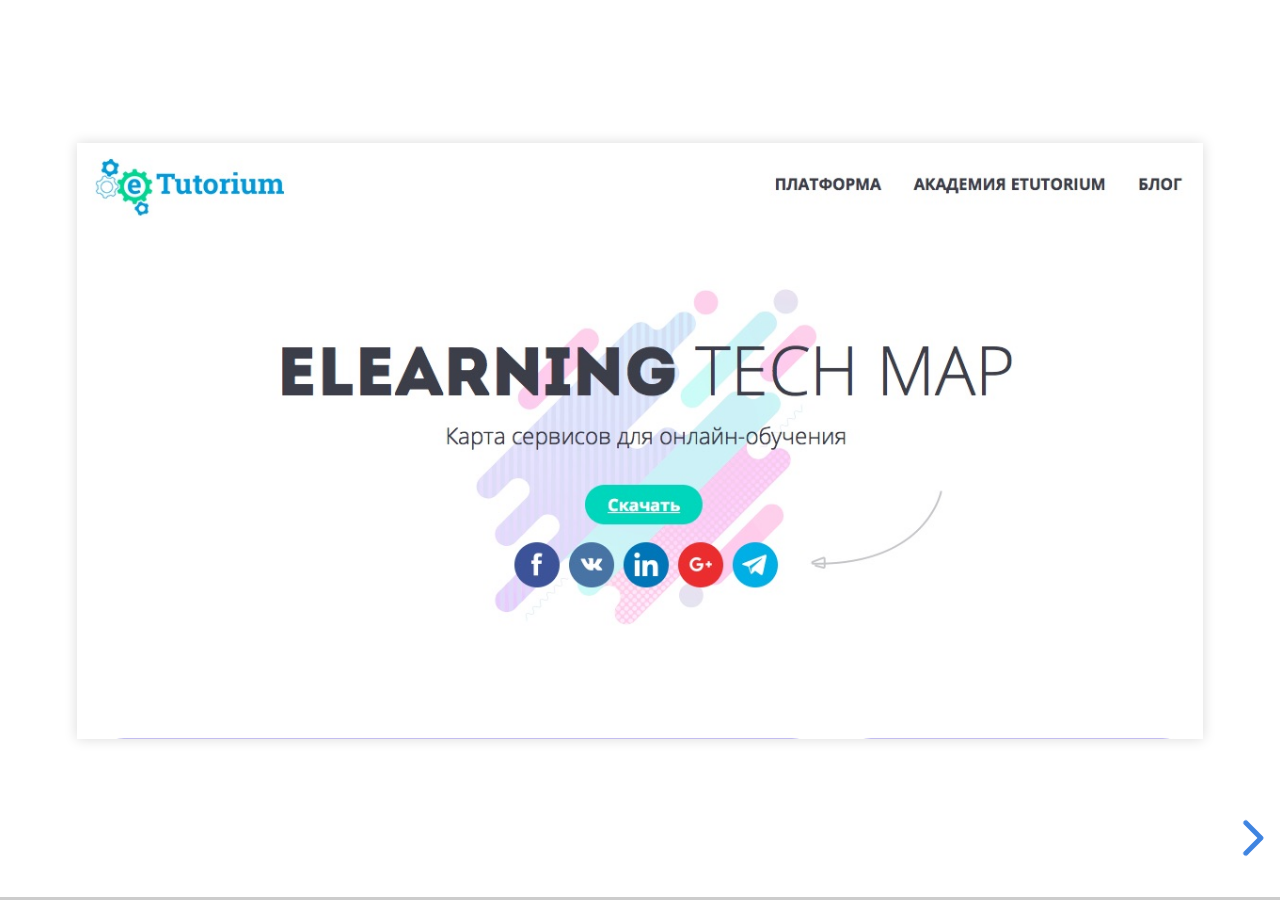
<file: digital_resources/index.html>
<!doctype html>
<html>
	<head>
		<meta charset="utf-8">
		<meta name="viewport" content="width=device-width, initial-scale=1.0, maximum-scale=1.0, user-scalable=no">

		<title>Digital resources</title>

		<link rel="stylesheet" href="css/reset.css">
		<link rel="stylesheet" href="css/reveal.css">
		<link rel="stylesheet" href="css/theme/white.css" id="theme">
		<!-- Theme used for syntax highlighting of code -->
		<link rel="stylesheet" href="lib/css/monokai.css">

		<!-- Printing and PDF exports -->
		<script>
			var link = document.createElement( 'link' );
			link.rel = 'stylesheet';
			link.type = 'text/css';
			link.href = window.location.search.match( /print-pdf/gi ) ? 'css/print/pdf.css' : 'css/print/paper.css';
			document.getElementsByTagName( 'head' )[0].appendChild( link );
		</script>
	</head>
	<body>
		<div class="reveal">
			<div class="slides">
				<section id="themes">
						<!-- <h2>Путеводитель по</h2> -->
						<!-- <h1>ELEARNING TECH MAP</h1> -->
						<img src="img/external-content.duckduckgo.com.jfif" alt="">	 
						<!-- <img height="200px" src="img/digital_resources.png" alt=""> -->
						
						<aside class="notes">
								Меня зовут Александр Мангазеев. Я учитель информатики НМБОУ "Гимназия №11"
								
								Я занимаюсь изучением различных IT технологий. И сегодня мы поговорим на данную 
								тему
								</aside>
				</section>
				<section  data-markdown><script type="text/template">
					## 📝 Содержание
					
					* Презентация Reveal.js
					* Презентация в [Prezi](http://prezi.com)
					* Социальная сеть программистов - [GitHub](https://github.com)
					* Тренеровки программированию [CodeWars](https://www.codewars.com)
					* Google Colaboratory
					* [Дистанционная подготовка по информатике](http://informatics.msk.ru)
					* [Робототехника](https://www.tinkercad.com)
					* Яндекс диск
					* [Дистанционное обучение](http://www.do.gymn11.ru)
					* [Квест для изучения Python](http://test.gymn11.ru)
					* [Youtube](https://www.youtube.com/watch?v=eqSunHWhN6M&list=PL_xGq5N0OxdvXInJaKK9H6WNfd8Mxcs3I)
					
					<aside class="notes">
				  Меня зовут Александр Мангазеев. Я учитель информатики НМБОУ "Гимназия №11"
					
					Я занимаюсь изучением различных IT технологий. И сегодня мы поговорим на данную 
					тему
					</aside>
					</script></section>
					
					<section>
						<section data-markdown>
							## Презентация 
							### Reveal.js
							
							* Открывается на любом компьютере, вне зависимости от операционной системы
							* Не требует установки дополнительного ПО 
							* Открывается не только на ПК, но и на планшетах и даже смартфонах
						</section>
						<section>
							<section id="themes">
								<h2>Themes</h2>
								<p>
									в reveal.js есть встроенные темы: <br>
									<!-- Hacks to swap themes after the page has loaded. Not flexible and only intended for the reveal.js demo deck. -->
									<a href="#" onclick="document.getElementById('theme').setAttribute('href','css/theme/black.css'); return false;">Black </a> -
									<a href="#" onclick="document.getElementById('theme').setAttribute('href','css/theme/white.css'); return false;">White (default)</a> -
									<a href="#" onclick="document.getElementById('theme').setAttribute('href','css/theme/league.css'); return false;">League</a> -
									<a href="#" onclick="document.getElementById('theme').setAttribute('href','css/theme/sky.css'); return false;">Sky</a> -
									<a href="#" onclick="document.getElementById('theme').setAttribute('href','css/theme/beige.css'); return false;">Beige</a> -
									<a href="#" onclick="document.getElementById('theme').setAttribute('href','css/theme/simple.css'); return false;">Simple</a> <br>
									<a href="#" onclick="document.getElementById('theme').setAttribute('href','css/theme/serif.css'); return false;">Serif</a> -
									<a href="#" onclick="document.getElementById('theme').setAttribute('href','css/theme/blood.css'); return false;">Blood</a> -
									<a href="#" onclick="document.getElementById('theme').setAttribute('href','css/theme/night.css'); return false;">Night</a> -
									<a href="#" onclick="document.getElementById('theme').setAttribute('href','css/theme/moon.css'); return false;">Moon</a> -
									<a href="#" onclick="document.getElementById('theme').setAttribute('href','css/theme/solarized.css'); return false;">Solarized</a>
								</p>
							</section>
						</section>

						<section>
							<h2>Подсветка кода</h2>
							<pre><code class="hljs" data-trim data-line-numbers="4,8-9">
		import React, { useState } from 'react';
		
		function Example() {
			const [count, setCount] = useState(0);
		
			return (
				&lt;div&gt;
					&lt;p&gt;You clicked {count} times&lt;/p&gt;
					&lt;button onClick={() =&gt; setCount(count + 1)}&gt;
						Click me
					&lt;/button&gt;
				&lt;/div&gt;
			);
		}
							</code></pre>
							<p>Работает для любого языка программирования</p>
									</section>

					</section>
		<section>
			<section>
				<h2> Презентация в Prezi </h2>
				<img src="img/prezi.PNG" alt="">
			</section>
			<section>
				<img src="img/prezi_2.JPG" alt="">
			</section>
		</section>
		<section>
			<section data-markdown>
				## GitHub
			

				* Умение работать в команде
				* Привычка сохранять свой код
				* Умение делать коммиты
				* Мониторинг профилей
			</section>
			<section>
				
				<img src="img/github.PNG" alt="">
			</section>
		</section>
				
		<section>
			<section>
				<h2>CodeWars</h2>
				<img src="img/CodeWars.PNG" alt="">
			</section>
			<section>
				<h2>Клан школы</h2>
				<img src="img/CodeWarsClan.PNG" alt="">
			</section>
		</section>

		<section>
			<section>
					<h2>Google Colaboratory</h2>
					<img src="img/GoogleColabs.JPG" alt="">
			</section>
			<section>
				<h2>Jupyter Notebook</h2>
				<img src="img/jupiternotebook.JPG" alt="">
			</section>
			
		</section>
		
		<section>
			<section>
				<h3>Дистанционная подготовка по информатике</h3>
				<img src="img/informatics.JPG" alt="">
			</section>
			<section>
				<h3>Результаты учащихся</h3>
				<img src="img/informaticsReport.JPG" alt="">
			</section>
		</section>

		<section>
			<h2>Tinkercad</h2>
			<img src="img/tinkercad.JPG" alt="">
		</section>
		
		<section>
			<h2>Яндекс диск</h2>
			<img src="img/YandexDisk.JPG" alt="">
		</section>

		<section>
			<h2>Система ДО в Гимназии</h2>
			 <a href="http://www.do.gymn11.ru"></a>
			 <img src="img/doGymn11.JPG" alt="">
		</section>
		
		<section>
			<h2>Квест по изучению программирования</h2>
			<div style="display: flex; justify-content: space-around;">
				<img style="height: 400px;" src="img/pq_1.PNG" alt="">
				<img style="height: 400px;" src="img/pq_2.PNG" alt="">
				<img style="height: 400px;" src="img/pq_3.PNG" alt="">
			</div>
		</section>

		<section>	
			<a href="https://www.youtube.com/watch?v=2DvunygG-Qg&t=1s"><img src="img/youtube.JPG" alt=""></a>
		</section>
		</div>

		<script src="js/reveal.js"></script>

		<script>
			// More info about config & dependencies:
			// - https://github.com/hakimel/reveal.js#configuration
			// - https://github.com/hakimel/reveal.js#dependencies
			Reveal.initialize({
				dependencies: [
					{ src: 'plugin/markdown/marked.js' },
					{ src: 'plugin/markdown/markdown.js' },
					{ src: 'plugin/notes/notes.js', async: true },
					{ src: 'plugin/highlight/highlight.js', async: true }
				]
			});
		</script>
	</body>
</html>
</file>
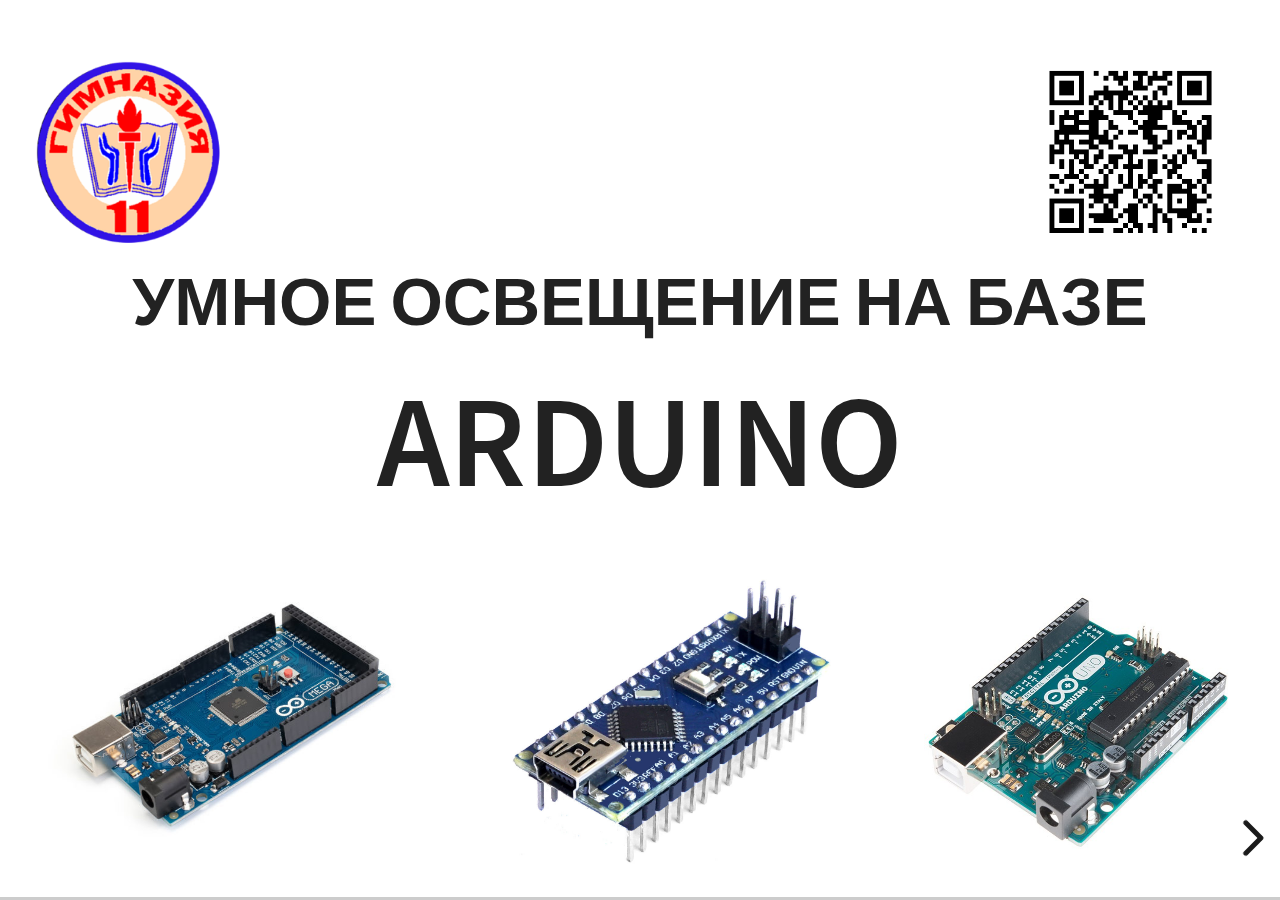
<file: public_lesson_arduino/index.html>
<!doctype html>
<html>
	<head>
		<meta charset="utf-8">
		<meta name="viewport" content="width=device-width, initial-scale=1.0, maximum-scale=1.0, user-scalable=no">

		<title>Arduino</title>

		<link rel="stylesheet" href="css/reset.css">
		<link rel="stylesheet" href="css/reveal.css">
		<link rel="stylesheet" href="css/theme/white.css" id="theme">
		<link rel="stylesheet" href="css/style.css">
		<!-- Theme used for syntax highlighting of code -->
		<link rel="stylesheet" href="lib/css/monokai.css">

		<!-- Printing and PDF exports -->
		<script>
			var link = document.createElement( 'link' );
			link.rel = 'stylesheet';
			link.type = 'text/css';
			link.href = window.location.search.match( /print-pdf/gi ) ? 'css/print/pdf.css' : 'css/print/paper.css';
			document.getElementsByTagName( 'head' )[0].appendChild( link );
		</script>
	</head>
	<body>
		<div class="reveal">
			<div class="slides">
				<section>
					<div class="picture"> 
						<img src="img/logo.png" alt="" style="max-height: 150px; margin-left: -10px; padding-left: 0; border:0">
						<img src="img/qr.png" alt="" style="max-height: 150px;">
						
						</div>
					<h3>Умное освещение на базе</h3>
					<h1>Arduino</h1>
					<div class="picture">
						<img class="pic3" src="img/Arduino_Mega.jpg" alt="" style="max-height: 300px;">
						<img class="pic3" src="img/Arduino_Nano.jpg" alt="" style="max-height: 150px;">
						<img class="pic3" src="img/arduino_uno.jpg" alt="" style="max-height: 300px;">
					</div>
					</section>

				<section id="fragments">
		
					<div class="picture">
						<img class="pic3" src="img/arduino_kit.jpg" alt="">
						<img class="pic3" src="img/lego.jpg" alt="">
					</div>			
					<h2>Arduino & Lego</h2>
							
					<p class="fragment"> <b>Цена: </b>1 500  & 20 000 </p>
					<p class="fragment"> <b>Цена деталей:</b> для проектов</p>
					<p class="fragment"> <b>Порог вхождения: </b>Сложно & Легко</p>
				</section>
				<section>
					<h2>Проект</h2>
					<h4>Умное освещение</h4>
					 <ul>
						 <li style="text-align: justify;">
							В этом эксперименте светодиод должен включаться при падении уровня освещенности ниже порога, заданного потенциометром. 
						 </li>
						 <li style="text-align: justify;">
							Светодиод загорается от шума и держится определенное время. 
						 </li>
					 </ul>
				</section>
				<section>
					<section>
						<h2>Основные компоненты</h2>
					</section>
					<section>
						<h2>RGB Светодиод</h2>
						 <p style="text-align: justify; font-size: 28px;">
								<img class="leftpic" src="img/rgb.jpg" alt="">
							Для отображения всей палитры оттенков вполне достаточно три цвета (Red — красный, Green — зеленый, Blue — синий). 
							<br>
							Смешивая цвета в разной пропорции можно получить практически любой цвет.
							<br>
							Преимущества RGB светодиодов в простоте конструкции, небольших габаритах и высоком КПД светоотдачи.
							<br>
							Вы можете подавать различное значение ШИМ-сигнала в диапазоне от 0 до 255, что позволит получить практически любой цвет из 16 000 000 возможных.
							<br>
							На плате модуля расположен штыревой соединитель имеющий 4 контакта с обозначениями. По одному на каждый цвет и один общий ктод.
						 </p>
					</section>
					<section>
						<h2>Модуль микрофона</h2>
						<p style="text-align: justify; font-size: 28px;">
							<img class="leftpic pic3" src="img/microphon.jpg" alt="">
							На аналоговом выходе АО, в режиме реального времени, появляется напряжение, уровень которого зависит от уровня сигнала, принимаемого микрофоном.
							<br>
							Когда уровень сигнала превышает порог, который устанавливается с помощью подстроечного резистора на плате модуля, то на дискретном выходе D0 появляется сигнала высокого уровня.
						<ul style="text-align: justify; font-size: 28px;">
							Данный модуль имеет 4 вывода для подключения к внешним устройствам:
							<li style="margin-left: 50px;">AD – выход аналогового сигнала</li>
							<li style="margin-left: 50px;">G – GND</li>
							<li style="margin-left: 50px;">+ - +5V</li>
							<li style="margin-left: 50px;">D0 – выход дискретного сигнала</li>
						</ul>
						</p>
					</section>
					<section>
						<h2>Фоторезистор</h2>
						<p style="text-align: justify; font-size: 28px;">
							<img class="leftpic pic3" src="img/photo_resistor.jpg" alt="">
							Фоторезисторы дают возможность определять интенсивность освещения.
							<br>
							Они маленькие, недорогие, требуют мало энергии, легки в использовании, практически не подвержены износу.
							<br>
							Именно из-за этого они часто используются в игрушках, гаджетах и приспособлениях. 
							<br>
							Фоторезисторы по своей сути являются резисторами, которые изменяют свое сопротивление (измеряется в Ом) в зависимости от того, какое количество света попадает на их чувствительные элементы. 
							<br>
							Подключите одну ногу фоторезистора к 5 В, вторую к аналоговому пину Analog 0. После этого подключите резистор на 10 кОм между Analog 0 и землей. 
						</p>
					</section>
					<section>
						<h2>Потенциометр</h2>
						<p style="text-align: justify; font-size: 28px;">
							<img class="leftpic pic3" src="img/potenciometr.jpg" alt="">
							Потенциометры — это регулируемые делители напряжения, которые предназначены для регулирования напряжения при неизменной величине тока, и выполненные по типу переменного резистора.
							<br>
							Наиболее популярным стал переменный однооборотный резистор. Он широко применяется в радиотехнике в качестве регулятора громкости, и в других устройствах.
							<br>
							Подключите левую (или правую) ногу потенциометра к 5В, среднюю к аналоговому пину. Оставшуюся правую (или левую) подключите к земле. 
						</p>
					</section>
				</section>
				<section data-markdown>
					###  Необходимое оборудование:

					*	Arduino Uno
					*	Макетная плата	
					*	Фоторезистор	
					*	RGB Светодиод	
					* Микрофон	
					*	Резистор 10 кОм	
					* Потенциометр
					*	Провода различной длины
				</section >

				<section>
					<section>
						<h2>Схема проекта</h2>
					</section>
					<section>
						<img style="width: 70%;"	src="img/maket_schem.jpg" alt="">
					</section>
				</section>
				
				<section>
					<h2>Проверка оборудования</h2>
				</section>
				<!-- code project -->
			<section>
				<h2>Scetch</h2>
				<pre><code class="hljs" data-trim data-line-numbers="1-45">
					#define blue 6
					#define green 3
					#define fr A0
					#define mic A2
					#define pt A4
					
					void setup() {
					 Serial.begin(9600);
					 pinMode(blue, OUTPUT);
					 pinMode(green, OUTPUT);
					 //тестирование оборудования
					 digitalWrite(blue, HIGH);
					 delay(500);
					 digitalWrite(blue, LOW);
					 digitalWrite(green, HIGH);
					 delay(500);
					 digitalWrite(green, LOW);
					}
					
					void loop() {
						//считываем показания с датчиков
						int fr_val = analogRead(fr);
						int mic_val = analogRead(mic);
						int pt_val = analogRead(pt);
						//выводим данные на монитор портов 
						//Serial.println(fr_val);
						Serial.println(mic_val);
						//Serial.println(pt_val);
						Serial.println("-----------------");
						delay(100);
						//сравниваем показания фоторезистора и потонцеометра
						bool dark = fr_val < pt_val;
						if (dark) {
							digitalWrite(blue, HIGH);
						}
						else {
							digitalWrite(blue, LOW);
						}
						//обрабатываем данные с микрофона
						if (mic_val > 48){
							digitalWrite(green, HIGH);
							delay(3000);
							digitalWrite(green, LOW); 
						}
					}
				</code></pre>
				<p>Код проекта находится в рабочей папке: Документы\Arduino\progs\public_lesson</p>
			</section>
				<section data-markdown>
					### Задание для самостоятельного решения

					* Загрузите код на Arduino
					* Запустите монитор портов и проверьте показания поступающие с датчиков
					* Сделайте соответствующие поправки в коде
					* Измените паузу свечения светодиода
				</section >
			</div>
		</div>

		<script src="js/reveal.js"></script>

		<script>
			// More info about config & dependencies:
			// - https://github.com/hakimel/reveal.js#configuration
			// - https://github.com/hakimel/reveal.js#dependencies
			Reveal.initialize({
				dependencies: [
					{ src: 'plugin/markdown/marked.js' },
					{ src: 'plugin/markdown/markdown.js' },
					{ src: 'plugin/notes/notes.js', async: true },
					{ src: 'plugin/highlight/highlight.js', async: true }
				]
			});
		</script>
	</body>
</html>
</file>
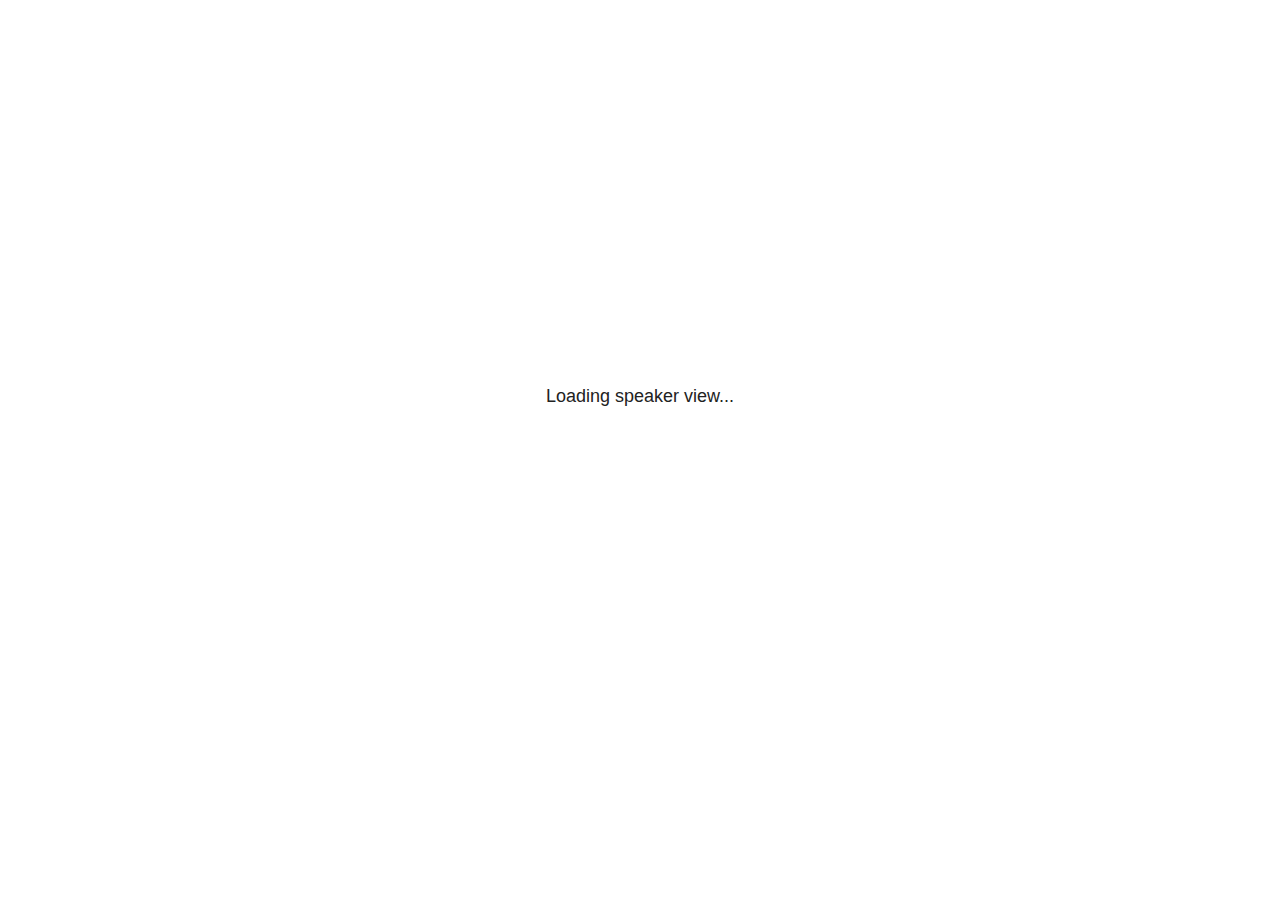
<file: digital_resources/plugin/notes/notes.html>
<!doctype html>
<html lang="en">
	<head>
		<meta charset="utf-8">

		<title>reveal.js - Slide Notes</title>

		<style>
			body {
				font-family: Helvetica;
				font-size: 18px;
			}

			#current-slide,
			#upcoming-slide,
			#speaker-controls {
				padding: 6px;
				box-sizing: border-box;
				-moz-box-sizing: border-box;
			}

			#current-slide iframe,
			#upcoming-slide iframe {
				width: 100%;
				height: 100%;
				border: 1px solid #ddd;
			}

			#current-slide .label,
			#upcoming-slide .label {
				position: absolute;
				top: 10px;
				left: 10px;
				z-index: 2;
			}

			#connection-status {
				position: absolute;
				top: 0;
				left: 0;
				width: 100%;
				height: 100%;
				z-index: 20;
				padding: 30% 20% 20% 20%;
				font-size: 18px;
				color: #222;
				background: #fff;
				text-align: center;
				box-sizing: border-box;
				line-height: 1.4;
			}

			.overlay-element {
				height: 34px;
				line-height: 34px;
				padding: 0 10px;
				text-shadow: none;
				background: rgba( 220, 220, 220, 0.8 );
				color: #222;
				font-size: 14px;
			}

			.overlay-element.interactive:hover {
				background: rgba( 220, 220, 220, 1 );
			}

			#current-slide {
				position: absolute;
				width: 60%;
				height: 100%;
				top: 0;
				left: 0;
				padding-right: 0;
			}

			#upcoming-slide {
				position: absolute;
				width: 40%;
				height: 40%;
				right: 0;
				top: 0;
			}

			/* Speaker controls */
			#speaker-controls {
				position: absolute;
				top: 40%;
				right: 0;
				width: 40%;
				height: 60%;
				overflow: auto;
				font-size: 18px;
			}

				.speaker-controls-time.hidden,
				.speaker-controls-notes.hidden {
					display: none;
				}

				.speaker-controls-time .label,
				.speaker-controls-pace .label,
				.speaker-controls-notes .label {
					text-transform: uppercase;
					font-weight: normal;
					font-size: 0.66em;
					color: #666;
					margin: 0;
				}

				.speaker-controls-time, .speaker-controls-pace {
					border-bottom: 1px solid rgba( 200, 200, 200, 0.5 );
					margin-bottom: 10px;
					padding: 10px 16px;
					padding-bottom: 20px;
					cursor: pointer;
				}

				.speaker-controls-time .reset-button {
					opacity: 0;
					float: right;
					color: #666;
					text-decoration: none;
				}
				.speaker-controls-time:hover .reset-button {
					opacity: 1;
				}

				.speaker-controls-time .timer,
				.speaker-controls-time .clock {
					width: 50%;
				}

				.speaker-controls-time .timer,
				.speaker-controls-time .clock,
				.speaker-controls-time .pacing .hours-value,
				.speaker-controls-time .pacing .minutes-value,
				.speaker-controls-time .pacing .seconds-value {
					font-size: 1.9em;
				}

				.speaker-controls-time .timer {
					float: left;
				}

				.speaker-controls-time .clock {
					float: right;
					text-align: right;
				}

				.speaker-controls-time span.mute {
					opacity: 0.3;
				}

				.speaker-controls-time .pacing-title {
					margin-top: 5px;
				}

				.speaker-controls-time .pacing.ahead {
					color: blue;
				}

				.speaker-controls-time .pacing.on-track {
					color: green;
				}

				.speaker-controls-time .pacing.behind {
					color: red;
				}

				.speaker-controls-notes {
					padding: 10px 16px;
				}

				.speaker-controls-notes .value {
					margin-top: 5px;
					line-height: 1.4;
					font-size: 1.2em;
				}

			/* Layout selector */
			#speaker-layout {
				position: absolute;
				top: 10px;
				right: 10px;
				color: #222;
				z-index: 10;
			}
				#speaker-layout select {
					position: absolute;
					width: 100%;
					height: 100%;
					top: 0;
					left: 0;
					border: 0;
					box-shadow: 0;
					cursor: pointer;
					opacity: 0;

					font-size: 1em;
					background-color: transparent;

					-moz-appearance: none;
					-webkit-appearance: none;
					-webkit-tap-highlight-color: rgba(0, 0, 0, 0);
				}

				#speaker-layout select:focus {
					outline: none;
					box-shadow: none;
				}

			.clear {
				clear: both;
			}

			/* Speaker layout: Wide */
			body[data-speaker-layout="wide"] #current-slide,
			body[data-speaker-layout="wide"] #upcoming-slide {
				width: 50%;
				height: 45%;
				padding: 6px;
			}

			body[data-speaker-layout="wide"] #current-slide {
				top: 0;
				left: 0;
			}

			body[data-speaker-layout="wide"] #upcoming-slide {
				top: 0;
				left: 50%;
			}

			body[data-speaker-layout="wide"] #speaker-controls {
				top: 45%;
				left: 0;
				width: 100%;
				height: 50%;
				font-size: 1.25em;
			}

			/* Speaker layout: Tall */
			body[data-speaker-layout="tall"] #current-slide,
			body[data-speaker-layout="tall"] #upcoming-slide {
				width: 45%;
				height: 50%;
				padding: 6px;
			}

			body[data-speaker-layout="tall"] #current-slide {
				top: 0;
				left: 0;
			}

			body[data-speaker-layout="tall"] #upcoming-slide {
				top: 50%;
				left: 0;
			}

			body[data-speaker-layout="tall"] #speaker-controls {
				padding-top: 40px;
				top: 0;
				left: 45%;
				width: 55%;
				height: 100%;
				font-size: 1.25em;
			}

			/* Speaker layout: Notes only */
			body[data-speaker-layout="notes-only"] #current-slide,
			body[data-speaker-layout="notes-only"] #upcoming-slide {
				display: none;
			}

			body[data-speaker-layout="notes-only"] #speaker-controls {
				padding-top: 40px;
				top: 0;
				left: 0;
				width: 100%;
				height: 100%;
				font-size: 1.25em;
			}

			@media screen and (max-width: 1080px) {
				body[data-speaker-layout="default"] #speaker-controls {
					font-size: 16px;
				}
			}

			@media screen and (max-width: 900px) {
				body[data-speaker-layout="default"] #speaker-controls {
					font-size: 14px;
				}
			}

			@media screen and (max-width: 800px) {
				body[data-speaker-layout="default"] #speaker-controls {
					font-size: 12px;
				}
			}

		</style>
	</head>

	<body>

		<div id="connection-status">Loading speaker view...</div>

		<div id="current-slide"></div>
		<div id="upcoming-slide"><span class="overlay-element label">Upcoming</span></div>
		<div id="speaker-controls">
			<div class="speaker-controls-time">
				<h4 class="label">Time <span class="reset-button">Click to Reset</span></h4>
				<div class="clock">
					<span class="clock-value">0:00 AM</span>
				</div>
				<div class="timer">
					<span class="hours-value">00</span><span class="minutes-value">:00</span><span class="seconds-value">:00</span>
				</div>
				<div class="clear"></div>

				<h4 class="label pacing-title" style="display: none">Pacing – Time to finish current slide</h4>
				<div class="pacing" style="display: none">
					<span class="hours-value">00</span><span class="minutes-value">:00</span><span class="seconds-value">:00</span>
				</div>
			</div>

			<div class="speaker-controls-notes hidden">
				<h4 class="label">Notes</h4>
				<div class="value"></div>
			</div>
		</div>
		<div id="speaker-layout" class="overlay-element interactive">
			<span class="speaker-layout-label"></span>
			<select class="speaker-layout-dropdown"></select>
		</div>

		<script src="../../plugin/markdown/marked.js"></script>
		<script>

			(function() {

				var notes,
					notesValue,
					currentState,
					currentSlide,
					upcomingSlide,
					layoutLabel,
					layoutDropdown,
					pendingCalls = {},
					lastRevealApiCallId = 0,
					connected = false;

				var SPEAKER_LAYOUTS = {
					'default': 'Default',
					'wide': 'Wide',
					'tall': 'Tall',
					'notes-only': 'Notes only'
				};

				setupLayout();

				var connectionStatus = document.querySelector( '#connection-status' );
				var connectionTimeout = setTimeout( function() {
					connectionStatus.innerHTML = 'Error connecting to main window.<br>Please try closing and reopening the speaker view.';
				}, 5000 );

				window.addEventListener( 'message', function( event ) {

					clearTimeout( connectionTimeout );
					connectionStatus.style.display = 'none';

					var data = JSON.parse( event.data );

					// The overview mode is only useful to the reveal.js instance
					// where navigation occurs so we don't sync it
					if( data.state ) delete data.state.overview;

					// Messages sent by the notes plugin inside of the main window
					if( data && data.namespace === 'reveal-notes' ) {
						if( data.type === 'connect' ) {
							handleConnectMessage( data );
						}
						else if( data.type === 'state' ) {
							handleStateMessage( data );
						}
						else if( data.type === 'return' ) {
							pendingCalls[data.callId](data.result);
							delete pendingCalls[data.callId];
						}
					}
					// Messages sent by the reveal.js inside of the current slide preview
					else if( data && data.namespace === 'reveal' ) {
						if( /ready/.test( data.eventName ) ) {
							// Send a message back to notify that the handshake is complete
							window.opener.postMessage( JSON.stringify({ namespace: 'reveal-notes', type: 'connected'} ), '*' );
						}
						else if( /slidechanged|fragmentshown|fragmenthidden|paused|resumed/.test( data.eventName ) && currentState !== JSON.stringify( data.state ) ) {

							window.opener.postMessage( JSON.stringify({ method: 'setState', args: [ data.state ]} ), '*' );

						}
					}

				} );

				/**
				 * Asynchronously calls the Reveal.js API of the main frame.
				 */
				function callRevealApi( methodName, methodArguments, callback ) {

					var callId = ++lastRevealApiCallId;
					pendingCalls[callId] = callback;
					window.opener.postMessage( JSON.stringify( {
						namespace: 'reveal-notes',
						type: 'call',
						callId: callId,
						methodName: methodName,
						arguments: methodArguments
					} ), '*' );

				}

				/**
				 * Called when the main window is trying to establish a
				 * connection.
				 */
				function handleConnectMessage( data ) {

					if( connected === false ) {
						connected = true;

						setupIframes( data );
						setupKeyboard();
						setupNotes();
						setupTimer();
					}

				}

				/**
				 * Called when the main window sends an updated state.
				 */
				function handleStateMessage( data ) {

					// Store the most recently set state to avoid circular loops
					// applying the same state
					currentState = JSON.stringify( data.state );

					// No need for updating the notes in case of fragment changes
					if ( data.notes ) {
						notes.classList.remove( 'hidden' );
						notesValue.style.whiteSpace = data.whitespace;
						if( data.markdown ) {
							notesValue.innerHTML = marked( data.notes );
						}
						else {
							notesValue.innerHTML = data.notes;
						}
					}
					else {
						notes.classList.add( 'hidden' );
					}

					// Update the note slides
					currentSlide.contentWindow.postMessage( JSON.stringify({ method: 'setState', args: [ data.state ] }), '*' );
					upcomingSlide.contentWindow.postMessage( JSON.stringify({ method: 'setState', args: [ data.state ] }), '*' );
					upcomingSlide.contentWindow.postMessage( JSON.stringify({ method: 'next' }), '*' );

				}

				// Limit to max one state update per X ms
				handleStateMessage = debounce( handleStateMessage, 200 );

				/**
				 * Forward keyboard events to the current slide window.
				 * This enables keyboard events to work even if focus
				 * isn't set on the current slide iframe.
				 *
				 * Block F5 default handling, it reloads and disconnects
				 * the speaker notes window.
				 */
				function setupKeyboard() {

					document.addEventListener( 'keydown', function( event ) {
						if( event.keyCode === 116 || ( event.metaKey && event.keyCode === 82 ) ) {
							event.preventDefault();
							return false;
						}
						currentSlide.contentWindow.postMessage( JSON.stringify({ method: 'triggerKey', args: [ event.keyCode ] }), '*' );
					} );

				}

				/**
				 * Creates the preview iframes.
				 */
				function setupIframes( data ) {

					var params = [
						'receiver',
						'progress=false',
						'history=false',
						'transition=none',
						'autoSlide=0',
						'backgroundTransition=none'
					].join( '&' );

					var urlSeparator = /\?/.test(data.url) ? '&' : '?';
					var hash = '#/' + data.state.indexh + '/' + data.state.indexv;
					var currentURL = data.url + urlSeparator + params + '&postMessageEvents=true' + hash;
					var upcomingURL = data.url + urlSeparator + params + '&controls=false' + hash;

					currentSlide = document.createElement( 'iframe' );
					currentSlide.setAttribute( 'width', 1280 );
					currentSlide.setAttribute( 'height', 1024 );
					currentSlide.setAttribute( 'src', currentURL );
					document.querySelector( '#current-slide' ).appendChild( currentSlide );

					upcomingSlide = document.createElement( 'iframe' );
					upcomingSlide.setAttribute( 'width', 640 );
					upcomingSlide.setAttribute( 'height', 512 );
					upcomingSlide.setAttribute( 'src', upcomingURL );
					document.querySelector( '#upcoming-slide' ).appendChild( upcomingSlide );

				}

				/**
				 * Setup the notes UI.
				 */
				function setupNotes() {

					notes = document.querySelector( '.speaker-controls-notes' );
					notesValue = document.querySelector( '.speaker-controls-notes .value' );

				}

				function getTimings( callback ) {

					callRevealApi( 'getSlidesAttributes', [], function ( slideAttributes ) {
						callRevealApi( 'getConfig', [], function ( config ) {
							var defaultTiming = config.defaultTiming;
							if (defaultTiming == null) {
								callback(null);
								return;
							}

							var timings = [];
							for ( var i in slideAttributes ) {
								var slide = slideAttributes[ i ];
								var timing = defaultTiming;
								if( slide.hasOwnProperty( 'data-timing' )) {
									var t = slide[ 'data-timing' ];
									timing = parseInt(t);
									if( isNaN(timing) ) {
										console.warn("Could not parse timing '" + t + "' of slide " + i + "; using default of " + defaultTiming);
										timing = defaultTiming;
									}
								}
								timings.push(timing);
							}

							callback( timings );
						} );
					} );

				}

				/**
				 * Return the number of seconds allocated for presenting
				 * all slides up to and including this one.
				 */
				function getTimeAllocated( timings, callback ) {

					callRevealApi( 'getSlidePastCount', [], function ( currentSlide ) {
						var allocated = 0;
						for (var i in timings.slice(0, currentSlide + 1)) {
							allocated += timings[i];
						}
						callback( allocated );
					} );

				}

				/**
				 * Create the timer and clock and start updating them
				 * at an interval.
				 */
				function setupTimer() {

					var start = new Date(),
					timeEl = document.querySelector( '.speaker-controls-time' ),
					clockEl = timeEl.querySelector( '.clock-value' ),
					hoursEl = timeEl.querySelector( '.hours-value' ),
					minutesEl = timeEl.querySelector( '.minutes-value' ),
					secondsEl = timeEl.querySelector( '.seconds-value' ),
					pacingTitleEl = timeEl.querySelector( '.pacing-title' ),
					pacingEl = timeEl.querySelector( '.pacing' ),
					pacingHoursEl = pacingEl.querySelector( '.hours-value' ),
					pacingMinutesEl = pacingEl.querySelector( '.minutes-value' ),
					pacingSecondsEl = pacingEl.querySelector( '.seconds-value' );

					var timings = null;
					getTimings( function ( _timings ) {

						timings = _timings;
						if (_timings !== null) {
							pacingTitleEl.style.removeProperty('display');
							pacingEl.style.removeProperty('display');
						}

						// Update once directly
						_updateTimer();

						// Then update every second
						setInterval( _updateTimer, 1000 );

					} );


					function _resetTimer() {

						if (timings == null) {
							start = new Date();
							_updateTimer();
						}
						else {
							// Reset timer to beginning of current slide
							getTimeAllocated( timings, function ( slideEndTimingSeconds ) {
								var slideEndTiming = slideEndTimingSeconds * 1000;
								callRevealApi( 'getSlidePastCount', [], function ( currentSlide ) {
									var currentSlideTiming = timings[currentSlide] * 1000;
									var previousSlidesTiming = slideEndTiming - currentSlideTiming;
									var now = new Date();
									start = new Date(now.getTime() - previousSlidesTiming);
									_updateTimer();
								} );
							} );
						}

					}

					timeEl.addEventListener( 'click', function() {
						_resetTimer();
						return false;
					} );

					function _displayTime( hrEl, minEl, secEl, time) {

						var sign = Math.sign(time) == -1 ? "-" : "";
						time = Math.abs(Math.round(time / 1000));
						var seconds = time % 60;
						var minutes = Math.floor( time / 60 ) % 60 ;
						var hours = Math.floor( time / ( 60 * 60 )) ;
						hrEl.innerHTML = sign + zeroPadInteger( hours );
						if (hours == 0) {
							hrEl.classList.add( 'mute' );
						}
						else {
							hrEl.classList.remove( 'mute' );
						}
						minEl.innerHTML = ':' + zeroPadInteger( minutes );
						if (hours == 0 && minutes == 0) {
							minEl.classList.add( 'mute' );
						}
						else {
							minEl.classList.remove( 'mute' );
						}
						secEl.innerHTML = ':' + zeroPadInteger( seconds );
					}

					function _updateTimer() {

						var diff, hours, minutes, seconds,
						now = new Date();

						diff = now.getTime() - start.getTime();

						clockEl.innerHTML = now.toLocaleTimeString( 'en-US', { hour12: true, hour: '2-digit', minute:'2-digit' } );
						_displayTime( hoursEl, minutesEl, secondsEl, diff );
						if (timings !== null) {
							_updatePacing(diff);
						}

					}

					function _updatePacing(diff) {

						getTimeAllocated( timings, function ( slideEndTimingSeconds ) {
							var slideEndTiming = slideEndTimingSeconds * 1000;

							callRevealApi( 'getSlidePastCount', [], function ( currentSlide ) {
								var currentSlideTiming = timings[currentSlide] * 1000;
								var timeLeftCurrentSlide = slideEndTiming - diff;
								if (timeLeftCurrentSlide < 0) {
									pacingEl.className = 'pacing behind';
								}
								else if (timeLeftCurrentSlide < currentSlideTiming) {
									pacingEl.className = 'pacing on-track';
								}
								else {
									pacingEl.className = 'pacing ahead';
								}
								_displayTime( pacingHoursEl, pacingMinutesEl, pacingSecondsEl, timeLeftCurrentSlide );
							} );
						} );
					}

				}

				/**
				 * Sets up the speaker view layout and layout selector.
				 */
				function setupLayout() {

					layoutDropdown = document.querySelector( '.speaker-layout-dropdown' );
					layoutLabel = document.querySelector( '.speaker-layout-label' );

					// Render the list of available layouts
					for( var id in SPEAKER_LAYOUTS ) {
						var option = document.createElement( 'option' );
						option.setAttribute( 'value', id );
						option.textContent = SPEAKER_LAYOUTS[ id ];
						layoutDropdown.appendChild( option );
					}

					// Monitor the dropdown for changes
					layoutDropdown.addEventListener( 'change', function( event ) {

						setLayout( layoutDropdown.value );

					}, false );

					// Restore any currently persisted layout
					setLayout( getLayout() );

				}

				/**
				 * Sets a new speaker view layout. The layout is persisted
				 * in local storage.
				 */
				function setLayout( value ) {

					var title = SPEAKER_LAYOUTS[ value ];

					layoutLabel.innerHTML = 'Layout' + ( title ? ( ': ' + title ) : '' );
					layoutDropdown.value = value;

					document.body.setAttribute( 'data-speaker-layout', value );

					// Persist locally
					if( supportsLocalStorage() ) {
						window.localStorage.setItem( 'reveal-speaker-layout', value );
					}

				}

				/**
				 * Returns the ID of the most recently set speaker layout
				 * or our default layout if none has been set.
				 */
				function getLayout() {

					if( supportsLocalStorage() ) {
						var layout = window.localStorage.getItem( 'reveal-speaker-layout' );
						if( layout ) {
							return layout;
						}
					}

					// Default to the first record in the layouts hash
					for( var id in SPEAKER_LAYOUTS ) {
						return id;
					}

				}

				function supportsLocalStorage() {

					try {
						localStorage.setItem('test', 'test');
						localStorage.removeItem('test');
						return true;
					}
					catch( e ) {
						return false;
					}

				}

				function zeroPadInteger( num ) {

					var str = '00' + parseInt( num );
					return str.substring( str.length - 2 );

				}

				/**
				 * Limits the frequency at which a function can be called.
				 */
				function debounce( fn, ms ) {

					var lastTime = 0,
						timeout;

					return function() {

						var args = arguments;
						var context = this;

						clearTimeout( timeout );

						var timeSinceLastCall = Date.now() - lastTime;
						if( timeSinceLastCall > ms ) {
							fn.apply( context, args );
							lastTime = Date.now();
						}
						else {
							timeout = setTimeout( function() {
								fn.apply( context, args );
								lastTime = Date.now();
							}, ms - timeSinceLastCall );
						}

					}

				}

			})();

		</script>
	</body>
</html>
</file>
<file: digital_resources/css/theme/white.css>
/**
 * White theme for reveal.js. This is the opposite of the 'black' theme.
 *
 * By Hakim El Hattab, http://hakim.se
 */
@import url(../../lib/font/source-sans-pro/source-sans-pro.css);
section.has-dark-background, section.has-dark-background h1, section.has-dark-background h2, section.has-dark-background h3, section.has-dark-background h4, section.has-dark-background h5, section.has-dark-background h6 {
  color: #fff; }

/*********************************************
 * GLOBAL STYLES
 *********************************************/
body {
  background: #fff;
  background-color: #fff; }

.reveal {
  font-family: "Source Sans Pro", Helvetica, sans-serif;
  font-size: 42px;
  font-weight: normal;
  color: #222; }

::selection {
  color: #fff;
  background: #98bdef;
  text-shadow: none; }

::-moz-selection {
  color: #fff;
  background: #98bdef;
  text-shadow: none; }

.reveal .slides section,
.reveal .slides section > section {
  line-height: 1.3;
  font-weight: inherit; }

/*********************************************
 * HEADERS
 *********************************************/
.reveal h1,
.reveal h2,
.reveal h3,
.reveal h4,
.reveal h5,
.reveal h6 {
  margin: 0 0 20px 0;
  color: #222;
  font-family: "Source Sans Pro", Helvetica, sans-serif;
  font-weight: 600;
  line-height: 1.2;
  letter-spacing: normal;
  text-transform: uppercase;
  text-shadow: none;
  word-wrap: break-word; }

.reveal h1 {
  font-size: 2.5em; }

.reveal h2 {
  font-size: 1.6em; }

.reveal h3 {
  font-size: 1.3em; }

.reveal h4 {
  font-size: 1em; }

.reveal h1 {
  text-shadow: none; }

/*********************************************
 * OTHER
 *********************************************/
.reveal p {
  margin: 20px 0;
  line-height: 1.3; }

/* Ensure certain elements are never larger than the slide itself */
.reveal img,
.reveal video,
.reveal iframe {
  max-width: 95%;
  max-height: 95%; }

.reveal strong,
.reveal b {
  font-weight: bold; }

.reveal em {
  font-style: italic; }

.reveal ol,
.reveal dl,
.reveal ul {
  display: inline-block;
  text-align: left;
  margin: 0 0 0 1em; }

.reveal ol {
  list-style-type: decimal; }

.reveal ul {
  list-style-type: disc; }

.reveal ul ul {
  list-style-type: square; }

.reveal ul ul ul {
  list-style-type: circle; }

.reveal ul ul,
.reveal ul ol,
.reveal ol ol,
.reveal ol ul {
  display: block;
  margin-left: 40px; }

.reveal dt {
  font-weight: bold; }

.reveal dd {
  margin-left: 40px; }

.reveal blockquote {
  display: block;
  position: relative;
  width: 70%;
  margin: 20px auto;
  padding: 5px;
  font-style: italic;
  background: rgba(255, 255, 255, 0.05);
  box-shadow: 0px 0px 2px rgba(0, 0, 0, 0.2); }

.reveal blockquote p:first-child,
.reveal blockquote p:last-child {
  display: inline-block; }

.reveal q {
  font-style: italic; }

.reveal pre {
  display: block;
  position: relative;
  width: 90%;
  margin: 20px auto;
  text-align: left;
  font-size: 0.55em;
  font-family: monospace;
  line-height: 1.2em;
  word-wrap: break-word;
  box-shadow: 0px 5px 15px rgba(0, 0, 0, 0.15); }

.reveal code {
  font-family: monospace;
  text-transform: none; }

.reveal pre code {
  display: block;
  padding: 5px;
  overflow: auto;
  max-height: 400px;
  word-wrap: normal; }

.reveal table {
  margin: auto;
  border-collapse: collapse;
  border-spacing: 0; }

.reveal table th {
  font-weight: bold; }

.reveal table th,
.reveal table td {
  text-align: left;
  padding: 0.2em 0.5em 0.2em 0.5em;
  border-bottom: 1px solid; }

.reveal table th[align="center"],
.reveal table td[align="center"] {
  text-align: center; }

.reveal table th[align="right"],
.reveal table td[align="right"] {
  text-align: right; }

.reveal table tbody tr:last-child th,
.reveal table tbody tr:last-child td {
  border-bottom: none; }

.reveal sup {
  vertical-align: super;
  font-size: smaller; }

.reveal sub {
  vertical-align: sub;
  font-size: smaller; }

.reveal small {
  display: inline-block;
  font-size: 0.6em;
  line-height: 1.2em;
  vertical-align: top; }

.reveal small * {
  vertical-align: top; }

/*********************************************
 * LINKS
 *********************************************/
.reveal a {
  color: #2a76dd;
  text-decoration: none;
  -webkit-transition: color .15s ease;
  -moz-transition: color .15s ease;
  transition: color .15s ease; }

.reveal a:hover {
  color: #6ca0e8;
  text-shadow: none;
  border: none; }

.reveal .roll span:after {
  color: #fff;
  background: #1a53a1; }

/*********************************************
 * IMAGES
 *********************************************/
.reveal section img {
  margin: 15px 0px;
  background: rgba(255, 255, 255, 0.12);
  /* border: 4px solid #222; */
  box-shadow: 0 0 10px rgba(0, 0, 0, 0.15); }

.reveal section img.plain {
  border: 0;
  box-shadow: none; }

.reveal a img {
  -webkit-transition: all .15s linear;
  -moz-transition: all .15s linear;
  transition: all .15s linear; }

.reveal a:hover img {
  background: rgba(255, 255, 255, 0.2);
  border-color: #2a76dd;
  box-shadow: 0 0 20px rgba(0, 0, 0, 0.55); }

/*********************************************
 * NAVIGATION CONTROLS
 *********************************************/
.reveal .controls {
  color: #2a76dd; }

/*********************************************
 * PROGRESS BAR
 *********************************************/
.reveal .progress {
  background: rgba(0, 0, 0, 0.2);
  color: #2a76dd; }

.reveal .progress span {
  -webkit-transition: width 800ms cubic-bezier(0.26, 0.86, 0.44, 0.985);
  -moz-transition: width 800ms cubic-bezier(0.26, 0.86, 0.44, 0.985);
  transition: width 800ms cubic-bezier(0.26, 0.86, 0.44, 0.985); }

/*********************************************
 * PRINT BACKGROUND
 *********************************************/
@media print {
  .backgrounds {
    background-color: #fff; } }
</file>
<file: digital_resources/lib/css/monokai.css>
/*
Monokai style - ported by Luigi Maselli - http://grigio.org
*/

.hljs {
  display: block;
  overflow-x: auto;
  padding: 0.5em;
  background: #272822;
  color: #ddd;
}

.hljs-tag,
.hljs-keyword,
.hljs-selector-tag,
.hljs-literal,
.hljs-strong,
.hljs-name {
  color: #f92672;
}

.hljs-code {
  color: #66d9ef;
}

.hljs-class .hljs-title {
  color: white;
}

.hljs-attribute,
.hljs-symbol,
.hljs-regexp,
.hljs-link {
  color: #bf79db;
}

.hljs-string,
.hljs-bullet,
.hljs-subst,
.hljs-title,
.hljs-section,
.hljs-emphasis,
.hljs-type,
.hljs-built_in,
.hljs-builtin-name,
.hljs-selector-attr,
.hljs-selector-pseudo,
.hljs-addition,
.hljs-variable,
.hljs-template-tag,
.hljs-template-variable {
  color: #a6e22e;
}

.hljs-comment,
.hljs-quote,
.hljs-deletion,
.hljs-meta {
  color: #75715e;
}

.hljs-keyword,
.hljs-selector-tag,
.hljs-literal,
.hljs-doctag,
.hljs-title,
.hljs-section,
.hljs-type,
.hljs-selector-id {
  font-weight: bold;
}
</file>
<file: public_lesson_arduino/css/theme/white.css>
/**
 * White theme for reveal.js. This is the opposite of the 'black' theme.
 *
 * By Hakim El Hattab, http://hakim.se
 */
@import url(../../lib/font/source-sans-pro/source-sans-pro.css);
section.has-dark-background, section.has-dark-background h1, section.has-dark-background h2, section.has-dark-background h3, section.has-dark-background h4, section.has-dark-background h5, section.has-dark-background h6 {
  color: #fff; }

/*********************************************
 * GLOBAL STYLES
 *********************************************/
body {
  background: #fff;
  background-color: #fff; }

.reveal {
  font-family: "Source Sans Pro", Helvetica, sans-serif;
  font-size: 42px;
  font-weight: normal;
  color: #222; }

::selection {
  color: #fff;
  background: #98bdef;
  text-shadow: none; }

::-moz-selection {
  color: #fff;
  background: #98bdef;
  text-shadow: none; }

.reveal .slides section,
.reveal .slides section > section {
  line-height: 1.3;
  font-weight: inherit; }

/*********************************************
 * HEADERS
 *********************************************/
.reveal h1,
.reveal h2,
.reveal h3,
.reveal h4,
.reveal h5,
.reveal h6 {
  margin: 0 0 20px 0;
  color: #222;
  font-family: "Source Sans Pro", Helvetica, sans-serif;
  font-weight: 600;
  line-height: 1.2;
  letter-spacing: normal;
  text-transform: uppercase;
  text-shadow: none;
  word-wrap: break-word; }

.reveal h1 {
  font-size: 2.5em; }

.reveal h2 {
  font-size: 1.6em; }

.reveal h3 {
  font-size: 1.3em; }

.reveal h4 {
  font-size: 1em; }

.reveal h1 {
  text-shadow: none; }

/*********************************************
 * OTHER
 *********************************************/
.reveal p {
  margin: 20px 0;
  line-height: 1.3; }

/* Ensure certain elements are never larger than the slide itself */
.reveal img,
.reveal video,
.reveal iframe {
  max-width: 95%;
  max-height: 95%; }

.reveal strong,
.reveal b {
  font-weight: bold; }

.reveal em {
  font-style: italic; }

.reveal ol,
.reveal dl,
.reveal ul {
  display: inline-block;
  text-align: left;
  margin: 0 0 0 1em; }

.reveal ol {
  list-style-type: decimal; }

.reveal ul {
  list-style-type: disc; }

.reveal ul ul {
  list-style-type: square; }

.reveal ul ul ul {
  list-style-type: circle; }

.reveal ul ul,
.reveal ul ol,
.reveal ol ol,
.reveal ol ul {
  display: block;
  margin-left: 40px; }

.reveal dt {
  font-weight: bold; }

.reveal dd {
  margin-left: 40px; }

.reveal blockquote {
  display: block;
  position: relative;
  width: 70%;
  margin: 20px auto;
  padding: 5px;
  font-style: italic;
  background: rgba(255, 255, 255, 0.05);
  box-shadow: 0px 0px 2px rgba(0, 0, 0, 0.2); }

.reveal blockquote p:first-child,
.reveal blockquote p:last-child {
  display: inline-block; }

.reveal q {
  font-style: italic; }

.reveal pre {
  display: block;
  position: relative;
  width: 90%;
  margin: 20px auto;
  text-align: left;
  font-size: 0.55em;
  font-family: monospace;
  line-height: 1.2em;
  word-wrap: break-word;
  box-shadow: 0px 5px 15px rgba(0, 0, 0, 0.15); }

.reveal code {
  font-family: monospace;
  text-transform: none; }

.reveal pre code {
  display: block;
  padding: 5px;
  overflow: auto;
  max-height: 400px;
  word-wrap: normal; }

.reveal table {
  margin: auto;
  border-collapse: collapse;
  border-spacing: 0; }

.reveal table th {
  font-weight: bold; }

.reveal table th,
.reveal table td {
  text-align: left;
  padding: 0.2em 0.5em 0.2em 0.5em;
  border-bottom: 1px solid; }

.reveal table th[align="center"],
.reveal table td[align="center"] {
  text-align: center; }

.reveal table th[align="right"],
.reveal table td[align="right"] {
  text-align: right; }

.reveal table tbody tr:last-child th,
.reveal table tbody tr:last-child td {
  border-bottom: none; }

.reveal sup {
  vertical-align: super;
  font-size: smaller; }

.reveal sub {
  vertical-align: sub;
  font-size: smaller; }

.reveal small {
  display: inline-block;
  font-size: 0.6em;
  line-height: 1.2em;
  vertical-align: top; }

.reveal small * {
  vertical-align: top; }

/*********************************************
 * LINKS
 *********************************************/
.reveal a {
  color: #2a76dd;
  text-decoration: none;
  -webkit-transition: color .15s ease;
  -moz-transition: color .15s ease;
  transition: color .15s ease; }

.reveal a:hover {
  color: #6ca0e8;
  text-shadow: none;
  border: none; }

.reveal .roll span:after {
  color: #fff;
  background: #1a53a1; }

/*********************************************
 * IMAGES
 *********************************************/
.reveal section img {
  margin: 15px 0px;
  background: rgba(255, 255, 255, 0.12);
  /* border: 4px solid #222; */
  /* box-shadow: 0 0 10px rgba(0, 0, 0, 0.15); } */

.reveal section img.plain {
  border: 0;
  box-shadow: none; }

.reveal a img {
  -webkit-transition: all .15s linear;
  -moz-transition: all .15s linear;
  transition: all .15s linear; }

.reveal a:hover img {
  background: rgba(255, 255, 255, 0.2);
  border-color: #2a76dd;
  box-shadow: 0 0 20px rgba(0, 0, 0, 0.55); }

/*********************************************
 * NAVIGATION CONTROLS
 *********************************************/
.reveal .controls {
  color: #2a76dd; }

/*********************************************
 * PROGRESS BAR
 *********************************************/
.reveal .progress {
  background: rgba(0, 0, 0, 0.2);
  color: #2a76dd; }

.reveal .progress span {
  -webkit-transition: width 800ms cubic-bezier(0.26, 0.86, 0.44, 0.985);
  -moz-transition: width 800ms cubic-bezier(0.26, 0.86, 0.44, 0.985);
  transition: width 800ms cubic-bezier(0.26, 0.86, 0.44, 0.985); }

/*********************************************
 * PRINT BACKGROUND
 *********************************************/
@media print {
  .backgrounds {
    background-color: #fff; } }
</file>
<file: public_lesson_arduino/css/style.css>
.picture{
  display: flex;
  justify-content: space-between;
}

.pic3{
  max-height: 250px !important;
  /* width: 150px; */
  border: 0 !important;
  /* box-shadow: none !important; */
}

.leftpic{
  float: left;;
  
  margin-right: 5px;

}
</file>
<file: public_lesson_arduino/lib/css/monokai.css>
/*
Monokai style - ported by Luigi Maselli - http://grigio.org
*/

.hljs {
  display: block;
  overflow-x: auto;
  padding: 0.5em;
  background: #272822;
  color: #ddd;
}

.hljs-tag,
.hljs-keyword,
.hljs-selector-tag,
.hljs-literal,
.hljs-strong,
.hljs-name {
  color: #f92672;
}

.hljs-code {
  color: #66d9ef;
}

.hljs-class .hljs-title {
  color: white;
}

.hljs-attribute,
.hljs-symbol,
.hljs-regexp,
.hljs-link {
  color: #bf79db;
}

.hljs-string,
.hljs-bullet,
.hljs-subst,
.hljs-title,
.hljs-section,
.hljs-emphasis,
.hljs-type,
.hljs-built_in,
.hljs-builtin-name,
.hljs-selector-attr,
.hljs-selector-pseudo,
.hljs-addition,
.hljs-variable,
.hljs-template-tag,
.hljs-template-variable {
  color: #a6e22e;
}

.hljs-comment,
.hljs-quote,
.hljs-deletion,
.hljs-meta {
  color: #75715e;
}

.hljs-keyword,
.hljs-selector-tag,
.hljs-literal,
.hljs-doctag,
.hljs-title,
.hljs-section,
.hljs-type,
.hljs-selector-id {
  font-weight: bold;
}
</file>
